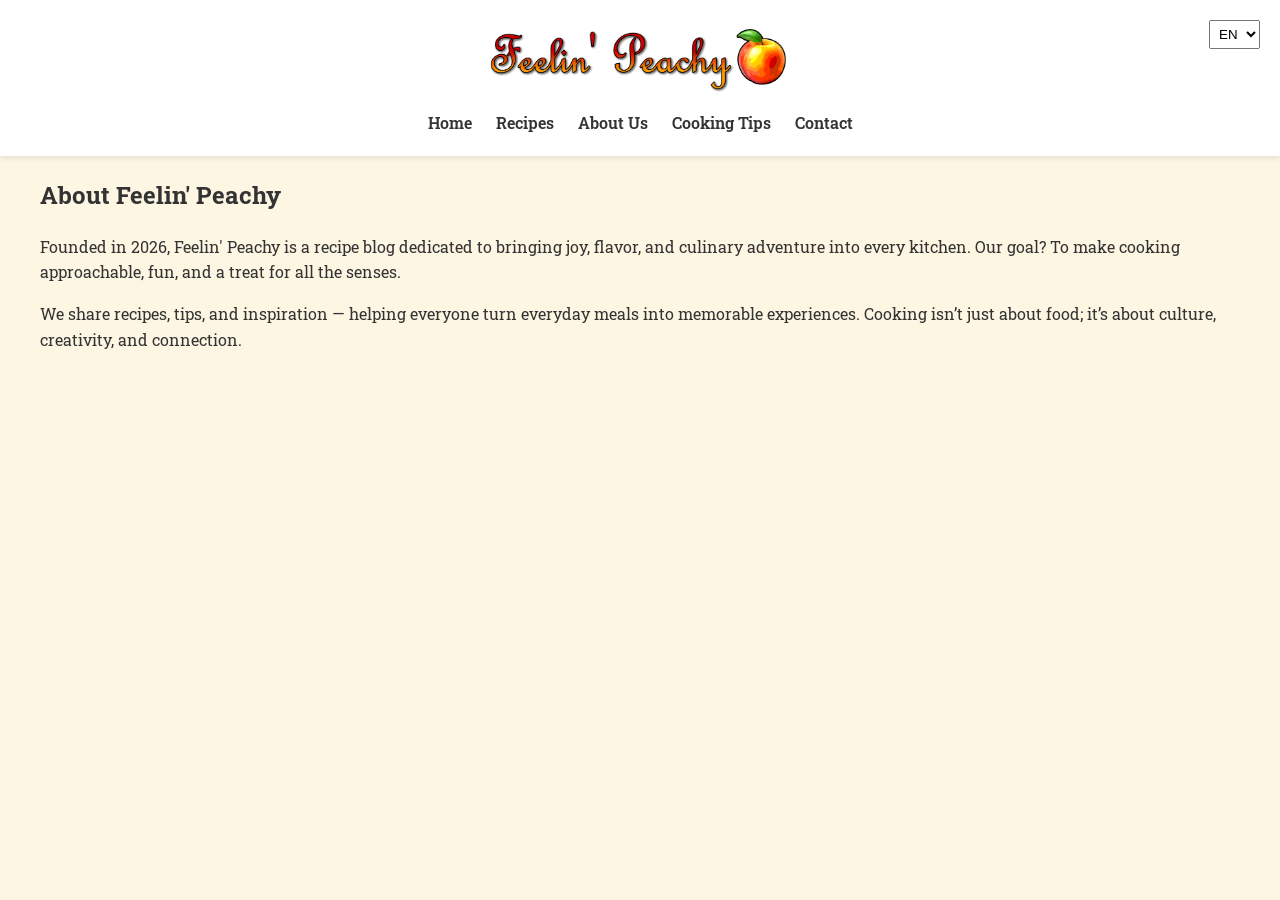
<file: about.html>
<!DOCTYPE html>
<html lang="en">
<head>
  <meta charset="UTF-8">
  <meta name="viewport" content="width=device-width, initial-scale=1.0">
  <title data-i18n="title">About Us</title>
  <link rel="stylesheet" href="style.css">
</head>
<body>

<header class="navbar">
  <div class="container">
    <a href="index.html" class="logo">
      <img src="assets/images/logo.png" alt="Feelin' Peachy Logo">
    </a>
    <nav>
      <ul>
        <li><a href="index.html" data-i18n="nav.home">Home</a></li>
        <li><a href="recipes.html" data-i18n="nav.collections">Recipes</a></li>
        <li><a href="about.html" data-i18n="nav.about">About Us</a></li>
        <li><a href="tips.html" data-i18n="nav.lookbook">Cooking Tips</a></li>
        <li><a href="contact.html" data-i18n="nav.contact">Contact</a></li>
      </ul>
    </nav>
    <select id="langSwitcher">
      <option value="en">EN</option>
      <option value="uk">UK</option>
    </select>
  </div>
</header>

<section class="about container">
  <h2 data-i18n="about.title">About Feelin' Peachy</h2>
  <p data-i18n="about.story">Founded in 2026, Feelin' Peachy is a recipe blog dedicated to bringing joy, flavor, and culinary adventure into every kitchen. Our goal? To make cooking approachable, fun, and a treat for all the senses.</p>
  <p data-i18n="about.mission">We share recipes, tips, and inspiration — helping everyone turn everyday meals into memorable experiences. Cooking isn’t just about food; it’s about culture, creativity, and connection.</p>
</section>

<script src="app.js"></script>
</body>
</html>
</file>
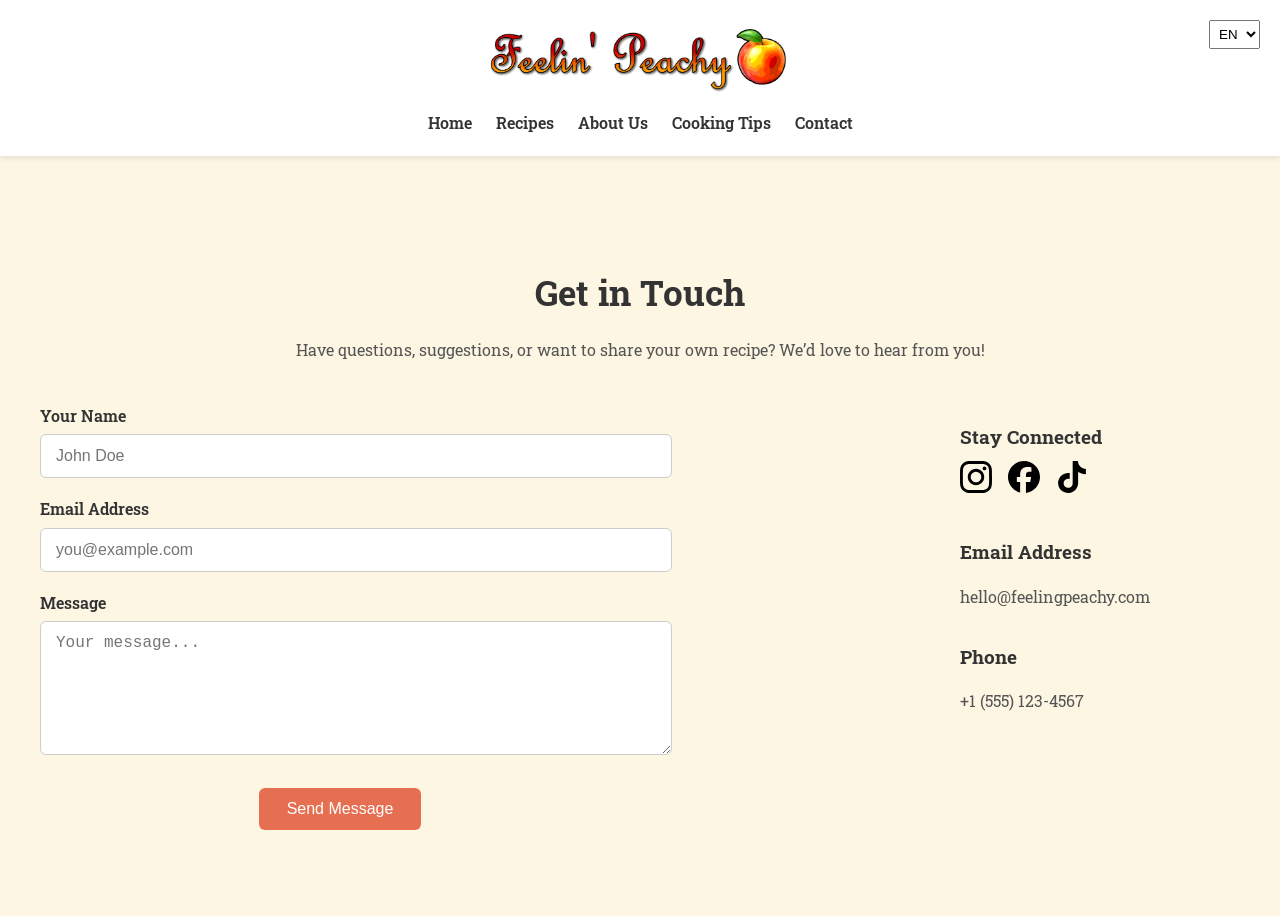
<file: contact.html>
<!DOCTYPE html>
<html lang="en">
<head>
  <meta charset="UTF-8">
  <meta name="viewport" content="width=device-width, initial-scale=1.0">
  <title data-i18n="title">Contact</title>
  <link rel="stylesheet" href="style.css">
</head>
<body>

<header class="navbar">
  <div class="container">
    <a href="index.html" class="logo">
      <img src="assets/images/logo.png" alt="Feelin' Peachy Logo">
    </a>
    <nav>
      <ul>
        <li><a href="index.html" data-i18n="nav.home">Home</a></li>
        <li><a href="recipes.html" data-i18n="nav.collections">Recipes</a></li>
        <li><a href="about.html" data-i18n="nav.about">About Us</a></li>
        <li><a href="tips.html" data-i18n="nav.lookbook">Cooking Tips</a></li>
        <li><a href="contact.html" data-i18n="nav.contact">Contact</a></li>
      </ul>
    </nav>
    <select id="langSwitcher">
      <option value="en">EN</option>
      <option value="uk">UK</option>
    </select>
  </div>
</header>

<section class="contact container">
  <h2 data-i18n="contact.title">Get in Touch</h2>
  <p class="contact-intro" data-i18n="contact.text">
    Have questions, suggestions, or want to collaborate? We’d love to hear from you!
  </p>

  <div class="contact-layout">

    <!-- Form -->
    <form class="contact-form" action="contact-handler.php" method="POST">
      <div class="form-group">
        <label for="name" data-i18n="contact.nameLabel">Your Name</label>
        <input id="name" name="name" type="text" required placeholder="John Doe"
               data-i18n-placeholder="contact.name">
      </div>

      <div class="form-group">
        <label for="email" data-i18n="contact.emailLabel">Email Address</label>
        <input id="email" name="email" type="email" required placeholder="you@example.com"
               data-i18n-placeholder="contact.email">
      </div>

      <div class="form-group">
        <label for="message" data-i18n="contact.messageLabel">Message</label>
        <textarea id="message" name="message" rows="6" required
                  placeholder="Your message..." data-i18n-placeholder="contact.message"></textarea>
      </div>

      <button type="submit" class="btn-primary" data-i18n="contact.cta">Send Message</button>
    </form>

    <!-- Contact Info -->
    <aside class="contact-details">
      <div class="info-block">
        <h3 data-i18n="contact.follow">Stay Connected</h3>
        <div class="social-links">
          <a href="https://youtu.be/dQw4w9WgXcQ" target="_blank" rel="noopener" aria-label="Instagram">
            <img src="assets/icons/instagram.svg" alt="Instagram">
          </a>
          <a href="https://youtu.be/Sagg08DrO5U" target="_blank" rel="noopener" aria-label="Facebook">
            <img src="assets/icons/facebook.svg" alt="Facebook">
          </a>
          <a href="https://e-learning.lnu.edu.ua/course/view.php?id=3812" target="_blank" rel="noopener" aria-label="TikTok">
            <img src="assets/icons/tiktok.svg" alt="TikTok">
          </a>
        </div>
      </div>

      <div class="info-block">
        <h3 data-i18n="contact.emailLabel">Email</h3>
        <p>hello@feelingpeachy.com</p>
      </div>

      <div class="info-block">
        <h3 data-i18n="contact.phoneLabel">Phone</h3>
        <p>+1 (555) 123-4567</p>
      </div>
    </aside>

  </div>
</section>

<script src="app.js"></script>
</body>
</html>
</file>
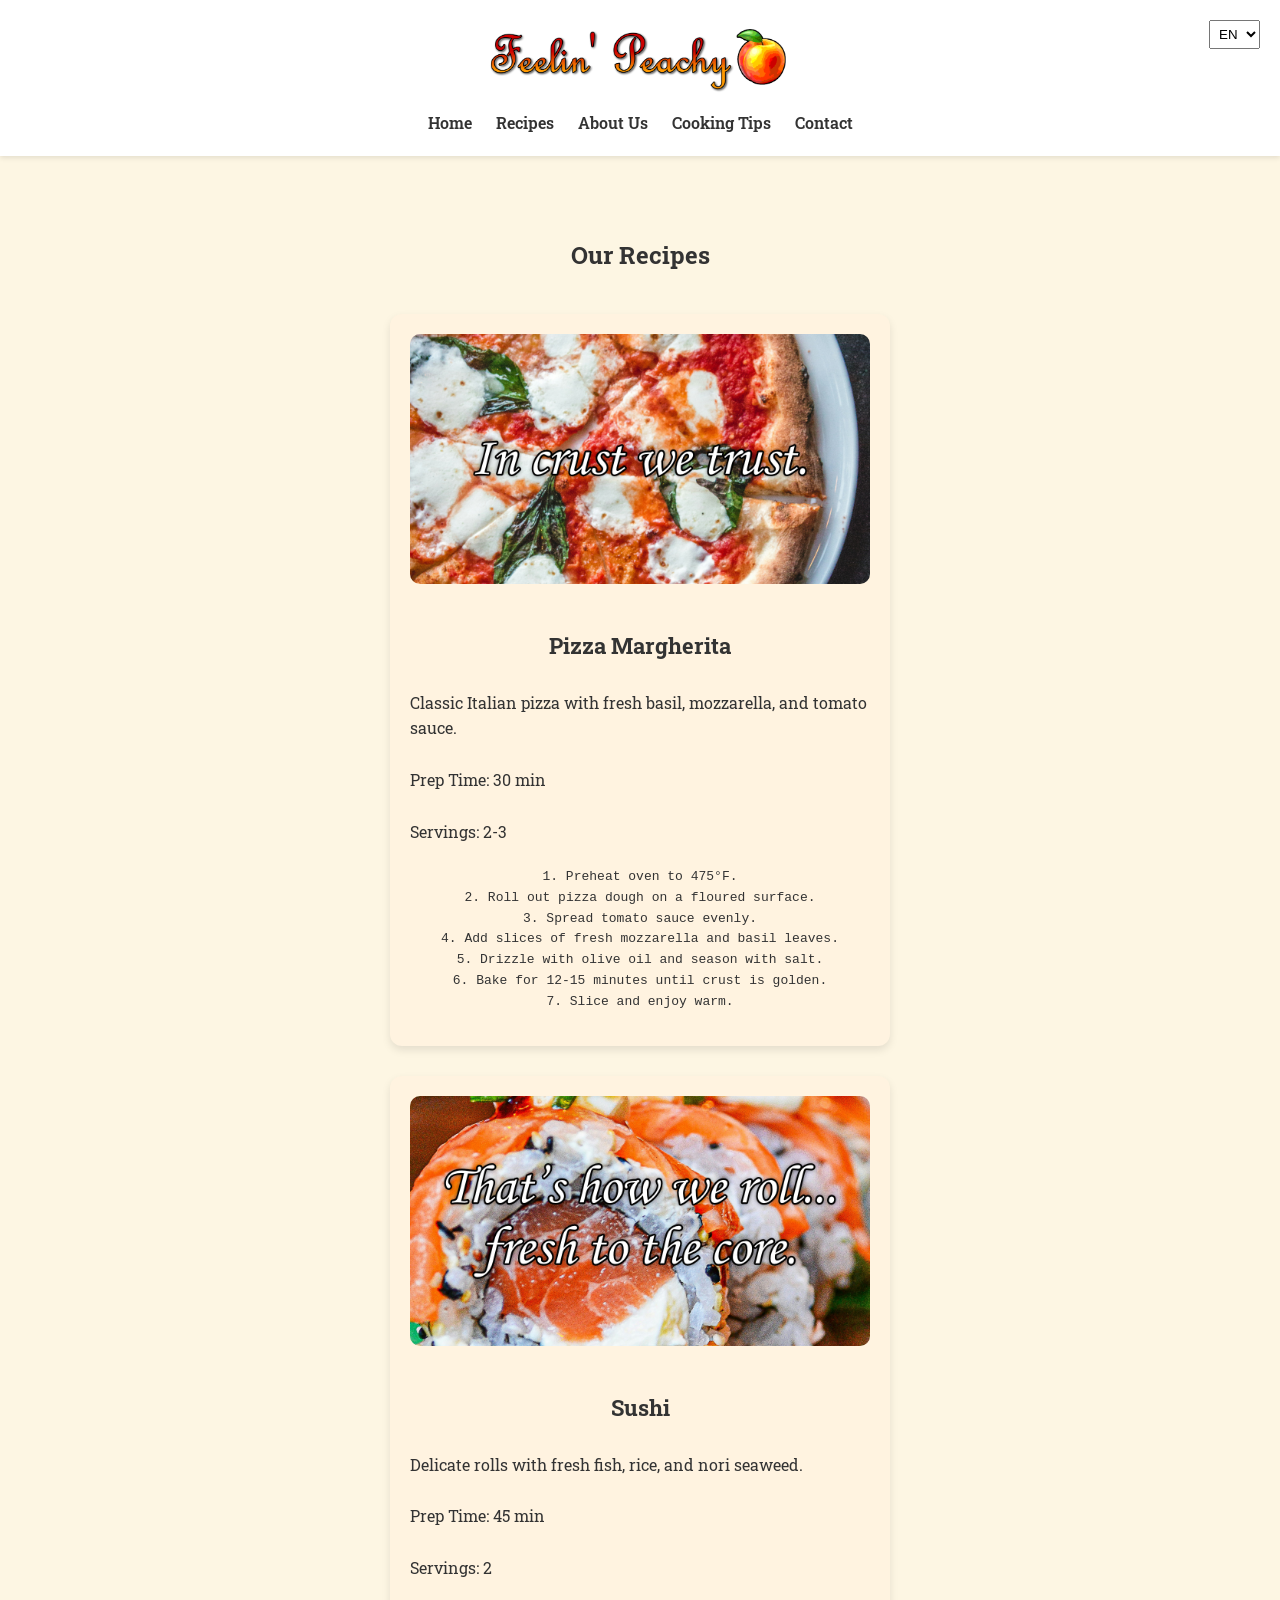
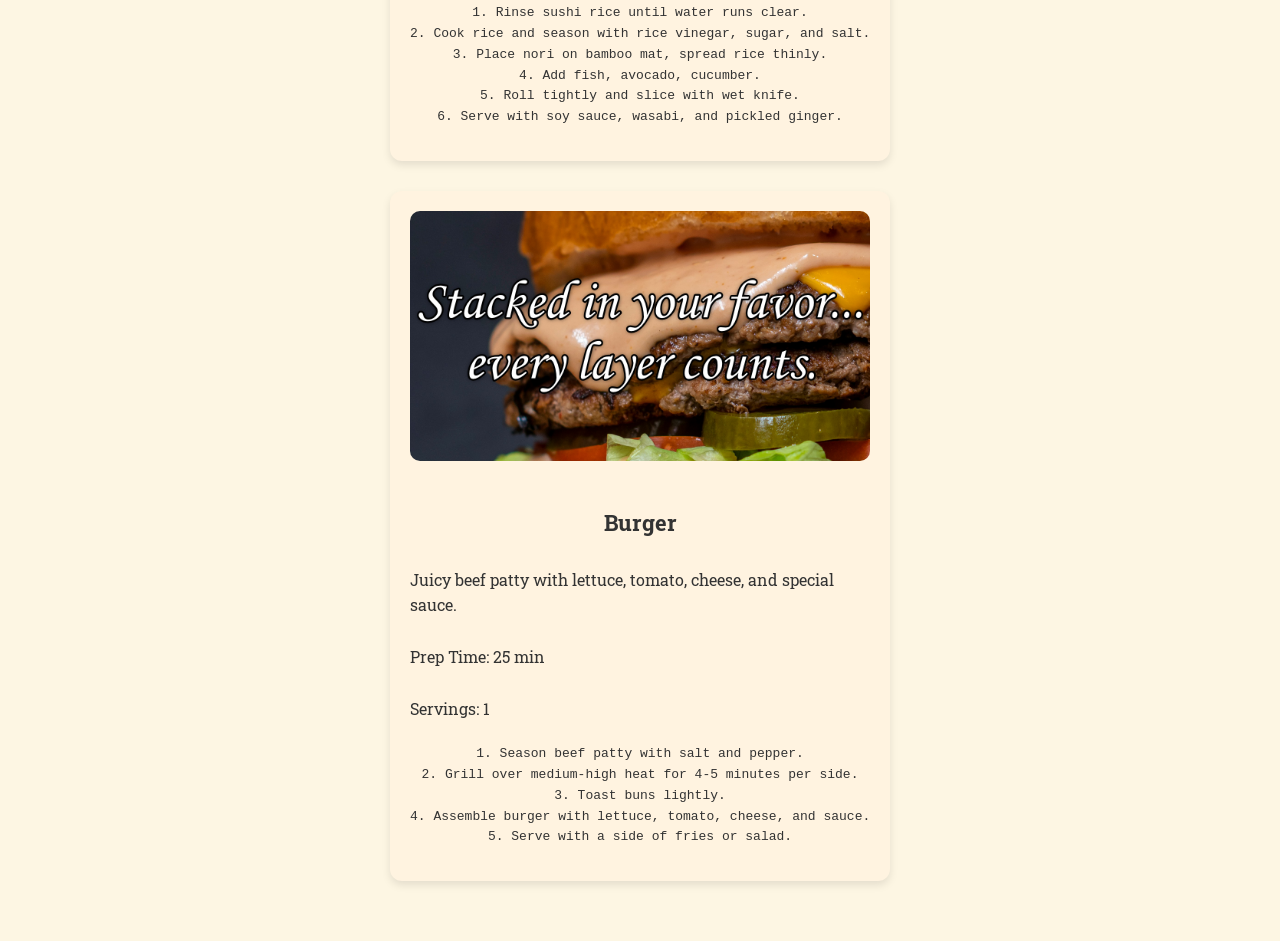
<file: recipes.html>
<!DOCTYPE html>
<html lang="en">
<head>
  <meta charset="UTF-8">
  <meta name="viewport" content="width=device-width, initial-scale=1.0">
  <title data-i18n="title">Recipes</title>
  <link rel="stylesheet" href="style.css">
</head>
<body>

<header class="navbar">
  <div class="container">
    <a href="index.html" class="logo">
      <img src="assets/images/logo.png" alt="Feelin' Peachy Logo">
    </a>
    <nav>
      <ul>
        <li><a href="index.html" data-i18n="nav.home">Home</a></li>
        <li><a href="recipes.html" data-i18n="nav.collections">Recipes</a></li>
        <li><a href="about.html" data-i18n="nav.about">About Us</a></li>
        <li><a href="tips.html" data-i18n="nav.lookbook">Cooking Tips</a></li>
        <li><a href="contact.html" data-i18n="nav.contact">Contact</a></li>
      </ul>
    </nav>
    <select id="langSwitcher">
      <option value="en">EN</option>
      <option value="uk">UK</option>
    </select>
  </div>
</header>

<section class="featured">
  <h2 data-i18n="products.title">Our Recipes</h2>

  <div class="product-grid">

    <!-- Recipe 1 -->
    <div class="product-card">
      <div class="image-tooltip-container">
        <img 
          src="assets/images/en/recipe1.jpg"
          data-i18n-img="product1.img"
          alt="Pizza Margherita"
          alt-key="product1.name"
        >
        <div class="tooltip-text" data-i18n="product1.name">Pizza Margherita</div>
      </div>

      <h3 data-i18n="product1.name">Pizza Margherita</h3>
      <p data-i18n="product1.desc">Classic Italian pizza with fresh basil, mozzarella, and tomato sauce.</p>
      <p class="price" data-i18n="product1.price">Prep Time: 30 min</p>
      <p class="sizes" data-i18n="product1.sizes">Servings: 2-3</p>
      <pre class="instructions" data-i18n="product1.instructions">
1. Preheat oven to 475°F.
2. Roll out pizza dough on a floured surface.
3. Spread tomato sauce evenly.
4. Add slices of fresh mozzarella and basil leaves.
5. Drizzle with olive oil and season with salt.
6. Bake for 12-15 minutes until crust is golden.
7. Slice and enjoy warm.
      </pre>
    </div>

    <!-- Recipe 2 -->
    <div class="product-card">
      <div class="image-tooltip-container">
        <img 
          src="assets/images/en/recipe2.jpg"
          data-i18n-img="product2.img"
          alt="Sushi"
          alt-key="product2.name"
        >
        <div class="tooltip-text" data-i18n="product2.name">Sushi</div>
      </div>

      <h3 data-i18n="product2.name">Sushi</h3>
      <p data-i18n="product2.desc">Delicate rolls with fresh fish, rice, and nori seaweed.</p>
      <p class="price" data-i18n="product2.price">Prep Time: 45 min</p>
      <p class="sizes" data-i18n="product2.sizes">Servings: 2</p>
      <pre class="instructions" data-i18n="product2.instructions">
1. Rinse sushi rice until water runs clear.
2. Cook rice and season with rice vinegar, sugar, and salt.
3. Place nori on bamboo mat, spread rice thinly.
4. Add fish, avocado, cucumber.
5. Roll tightly and slice with wet knife.
6. Serve with soy sauce, wasabi, and pickled ginger.
      </pre>
    </div>

    <!-- Recipe 3 -->
    <div class="product-card">
      <div class="image-tooltip-container">
        <img 
          src="assets/images/en/recipe3.jpg"
          data-i18n-img="product3.img"
          alt="Burger"
          alt-key="product3.name"
        >
        <div class="tooltip-text" data-i18n="product3.name">Burger</div>
      </div>

      <h3 data-i18n="product3.name">Burger</h3>
      <p data-i18n="product3.desc">Juicy beef patty with lettuce, tomato, cheese, and special sauce.</p>
      <p class="price" data-i18n="product3.price">Prep Time: 25 min</p>
      <p class="sizes" data-i18n="product3.sizes">Servings: 1</p>
      <pre class="instructions" data-i18n="product3.instructions">
1. Season beef patty with salt and pepper.
2. Grill over medium-high heat for 4-5 minutes per side.
3. Toast buns lightly.
4. Assemble burger with lettuce, tomato, cheese, and sauce.
5. Serve with a side of fries or salad.
      </pre>
    </div>

  </div>
</section>

<script src="app.js"></script>
</body>
</html>
</file>
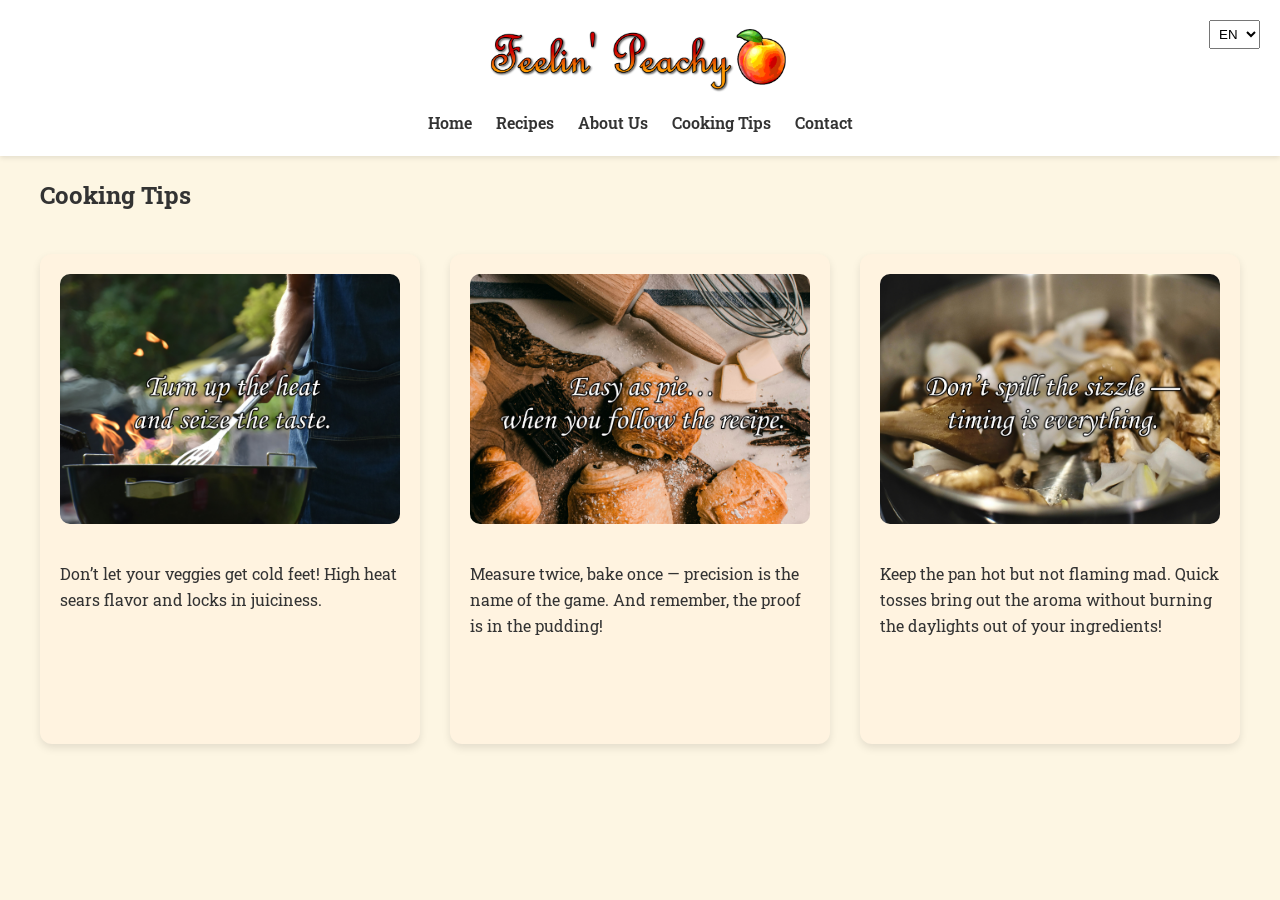
<file: tips.html>
<!DOCTYPE html>
<html lang="en">
<head>
  <meta charset="UTF-8">
  <meta name="viewport" content="width=device-width, initial-scale=1.0">
  <title data-i18n="title">Cooking Tips</title>
  <link rel="stylesheet" href="style.css">
</head>
<body>

<header class="navbar">
  <div class="container">
    <a href="index.html" class="logo">
      <img src="assets/images/logo.png" alt="Feelin' Peachy Logo">
    </a>
    <nav>
      <ul>
        <li><a href="index.html" data-i18n="nav.home">Home</a></li>
        <li><a href="recipes.html" data-i18n="nav.collections">Recipes</a></li>
        <li><a href="about.html" data-i18n="nav.about">About Us</a></li>
        <li><a href="tips.html" data-i18n="nav.lookbook">Cooking Tips</a></li>
        <li><a href="contact.html" data-i18n="nav.contact">Contact</a></li>
      </ul>
    </nav>
    <select id="langSwitcher">
      <option value="en">EN</option>
      <option value="uk">UK</option>
    </select>
  </div>
</header>

<section class="lookbook container">
  <h2 data-i18n="lookbook.title">Cooking Tips</h2>
  <div class="product-grid">

    <!-- Tip 1 -->
    <div class="product-card">
      <div class="image-tooltip-container">
        <img src="assets/images/en/food_feature1.jpg" data-i18n-img="look1.img" alt="Grilling Mastery" alt-key="lookbook.caption1">
        <div class="tooltip-text" data-i18n="lookbook.caption1">Grilling Mastery</div>
      </div>
      <p data-i18n="lookbook.desc1">
        Don’t let your veggies get cold feet! High heat sears flavor and locks in juiciness.
      </p>
    </div>

    <!-- Tip 2 -->
    <div class="product-card">
      <div class="image-tooltip-container">
        <img src="assets/images/en/food_feature2.jpg" data-i18n-img="look2.img" alt="Baking Basics" alt-key="lookbook.caption2">
        <div class="tooltip-text" data-i18n="lookbook.caption2">Baking Basics</div>
      </div>
      <p data-i18n="lookbook.desc2">
        Measure twice, bake once — precision is the name of the game. And remember, the proof is in the pudding!
      </p>
    </div>

    <!-- Tip 3 -->
    <div class="product-card">
      <div class="image-tooltip-container">
        <img src="assets/images/en/food_feature3.jpg" data-i18n-img="look3.img" alt="Sautéing Secrets" alt-key="lookbook.caption3">
        <div class="tooltip-text" data-i18n="lookbook.caption3">Sautéing Secrets</div>
      </div>
      <p data-i18n="lookbook.desc3">
        Keep the pan hot but not flaming mad. Quick tosses bring out the aroma without burning the daylights out of your ingredients!
      </p>
    </div>

  </div>
</section>

<script src="app.js"></script>
</body>
</html>
</file>
<file: style.css>
/* =================== GENERAL =================== */
@import url('https://fonts.googleapis.com/css2?family=Roboto+Slab:wght@400;700&display=swap');

body {
  font-family: 'Roboto Slab', serif;
  margin: 0;
  background: #fdf6e3;
  color: #333;
  line-height: 1.6;
}

.container {
  max-width: 1200px;
  margin: 0 auto;
  padding: 0 20px;
}

/* =================== NAVBAR =================== */
.navbar {
  background: #fff;
  box-shadow: 0 2px 5px rgba(0,0,0,0.1);
  padding: 20px 0;
  text-align: center;
  position: relative;
}

.logo img {
  display: block;
  margin: 0 auto;
  max-height: 80px;
}

.navbar nav ul {
  display: flex;
  justify-content: center;
  gap: 24px;
  list-style: none;
  padding: 0;
  margin: 10px 0 0 0;
}

.navbar a {
  text-decoration: none;
  color: #333;
  font-weight: 600;
  transition: color 0.2s ease;
}

.navbar a:hover {
  color: #e76f51;
}

#langSwitcher {
  position: absolute;
  right: 20px;
  top: 20px;
  padding: 5px;
}

/* =================== HERO =================== */
.hero {
  width: 100%;
  max-width: 100%;
  position: relative;
  overflow: hidden;
}

.hero .image-tooltip-container {
  display: block;
  width: 100%;
  position: relative;
}

.hero img {
  width: 100%;
  height: 70vh;
  object-fit: cover;
  display: block;
}

.hero-text {
  position: absolute;
  top: 50%;
  left: 50%;
  transform: translate(-50%, -50%);
  color: #fff;
  text-align: center;
  width: 90%;
  max-width: 800px;
  background: rgba(0, 0, 0, 0.55);
  padding: 20px 30px;
  border-radius: 12px;
}

.hero-text h1,
.hero-text h2,
.hero-text h3 {
  color: #fff !important;
  text-shadow: 0 2px 6px rgba(0,0,0,0.8);
  margin-bottom: 15px;
}

.hero-text p {
  color: #fff;
  margin-bottom: 10px;
}

.cta-btn {
  background: #e76f51;
  padding: 12px 24px;
  color: white;
  text-decoration: none;
  border-radius: 25px;
  font-weight: bold;
  display: inline-block;
  margin-top: 15px;
}

/* =================== RECIPE CARDS =================== */
.featured,
.recipes,
.tips {
  padding: 60px 20px;
  text-align: center;
}

/* ✅ FIX: prevent featured card from stretching full width */
.featured .product-grid {
  max-width: 500px;
  margin: 40px auto 0;
}

.product-grid {
  display: grid;
  grid-template-columns: repeat(auto-fit, minmax(300px, 1fr));
  gap: 30px;
  margin-top: 40px;
}

.product-card {
  background: #fff3e0;
  padding: 20px;
  border-radius: 12px;
  box-shadow: 0 4px 8px rgba(0,0,0,0.1);
  display: flex;
  flex-direction: column;
  justify-content: flex-start;
  text-align: center;
  min-height: 450px;
}

.product-card img {
  width: 100%;
  height: 250px;
  object-fit: cover;
  border-radius: 10px;
  margin-bottom: 15px;
}

.product-card h3 {
  font-size: 1.4rem;
  margin-bottom: 10px;
}

.product-card p {
  font-size: 1rem;
  color: #333;
  text-align: left;
  word-wrap: break-word;
  white-space: normal;
  margin-bottom: 10px;
}

/* =================== NEWSLETTER =================== */
.newsletter {
  background: #ffe5d9;
  text-align: center;
  padding: 60px 20px;
}

.newsletter form {
  margin-top: 20px;
}

.newsletter input[type="email"] {
  padding: 10px;
  width: 250px;
  border-radius: 5px;
  border: 1px solid #ccc;
}

.newsletter button {
  padding: 10px 20px;
  border-radius: 5px;
  border: none;
  background: #e76f51;
  color: white;
  font-weight: bold;
  cursor: pointer;
}

/* =================== TOOLTIP =================== */
.tooltip-text {
  visibility: hidden;
  max-width: 200px;
  background-color: rgba(0,0,0,0.8);
  color: #fff;
  text-align: center;
  padding: 6px 10px;
  border-radius: 5px;
  position: absolute;
  bottom: 10px;
  left: 50%;
  transform: translateX(-50%);
  font-size: 0.85rem;
  opacity: 0;
  transition: opacity 0.3s ease;
}

.image-tooltip-container:hover .tooltip-text {
  visibility: visible;
  opacity: 1;
}

/* =================== CONTACT PAGE =================== */
.contact {
  padding: 80px 20px;
  text-align: center;
}

.contact h2 {
  font-size: 2.2rem;
  margin-bottom: 10px;
}

.contact-intro {
  font-size: 1rem;
  margin-bottom: 40px;
  color: #555;
  max-width: 700px;
  margin-left: auto;
  margin-right: auto;
}

.contact-layout {
  display: flex;
  gap: 40px;
  justify-content: space-between;
  flex-wrap: wrap;
}

.contact-form {
  flex: 1;
  min-width: 300px;
  max-width: 600px;
}

.form-group {
  margin-bottom: 18px;
  text-align: left;
}

.form-group label {
  display: block;
  font-weight: 600;
  margin-bottom: 6px;
  color: #333;
}

.contact-form input,
.contact-form textarea {
  width: 100%;
  padding: 12px 15px;
  border: 1px solid #ccc;
  border-radius: 6px;
  font-size: 1rem;
  outline: none;
  transition: border-color 0.2s ease;
}

.contact-form input:focus,
.contact-form textarea:focus {
  border-color: #e76f51;
}

.btn-primary {
  padding: 12px 28px;
  background: #e76f51;
  color: white;
  border: none;
  border-radius: 6px;
  font-size: 1rem;
  cursor: pointer;
  margin-top: 8px;
  transition: background 0.3s ease;
}

.btn-primary:hover {
  background: #d65a3f;
}

/* Contact Info Sidebar */
.contact-details {
  flex: 0 0 280px;
  text-align: left;
}

.contact-details .info-block {
  margin-bottom: 32px;
}

.contact-details h3 {
  font-size: 1.2rem;
  margin-bottom: 8px;
  color: #333;
}

.contact-details p,
.contact-details .social-links a {
  font-size: 1rem;
  color: #555;
  text-decoration: none;
  display: block;
  margin-bottom: 6px;
}

.contact-details .social-links a:hover {
  color: #007bff;
}

/* Social icons */
.contact-details .social-links {
  display: flex;
  gap: 16px;
  align-items: center;
  margin-top: 8px;
}

.contact-details .social-links a img {
  width: 32px;
  height: 32px;
  object-fit: contain;
  transition: transform 0.3s ease;
}

.contact-details .social-links a img:hover {
  transform: scale(1.2);
}

/* =================== RESPONSIVE =================== */
@media (max-width: 1024px) {
  .hero img {
    height: 60vh;
  }

  .product-grid {
    grid-template-columns: repeat(auto-fit, minmax(280px, 1fr));
  }
}

@media (max-width: 768px) {
  .hero img {
    height: 50vh;
  }

  .hero-text {
    width: 90%;
    font-size: 0.9rem;
  }

  .navbar nav ul {
    flex-direction: column;
    gap: 12px;
  }

  .newsletter input[type="email"] {
    width: 70%;
  }

  .contact-layout {
    flex-direction: column;
    gap: 30px;
  }

  .contact-details .social-links {
    justify-content: center;
    gap: 12px;
  }
}
</file>
